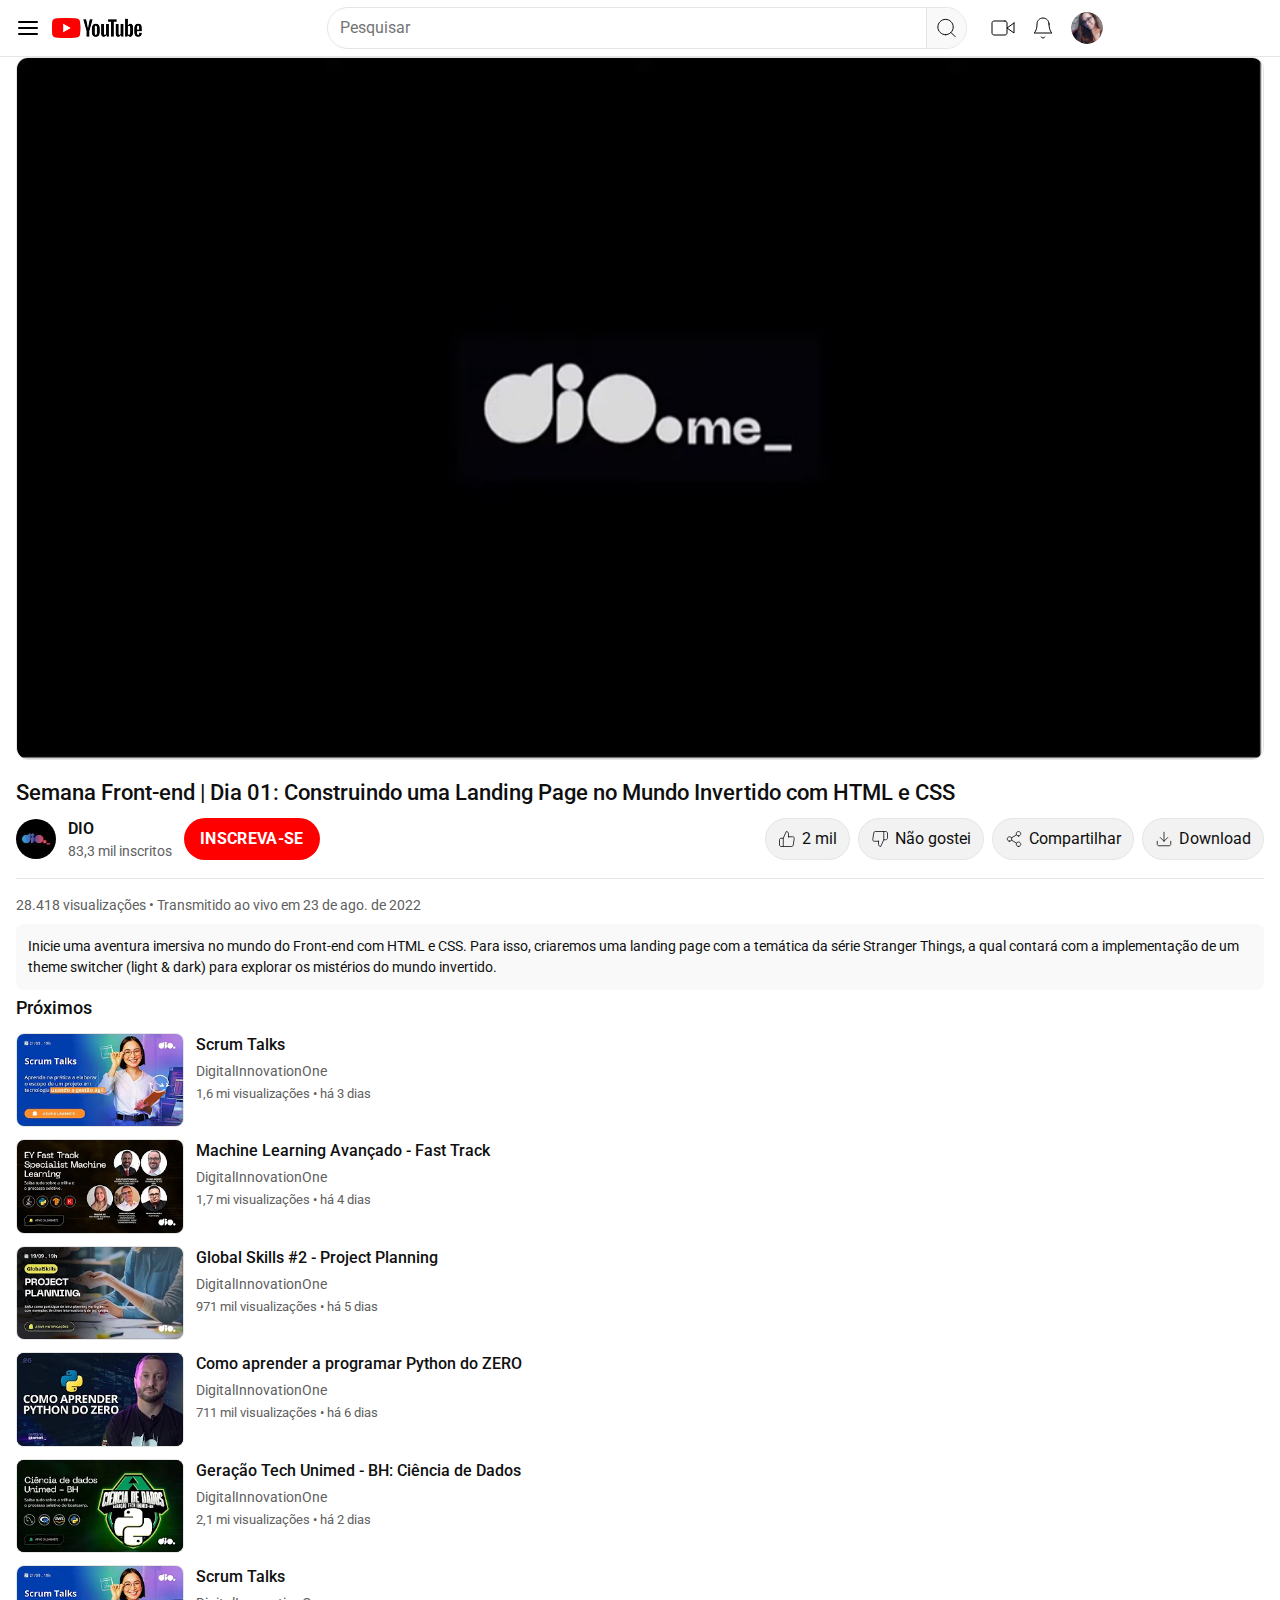
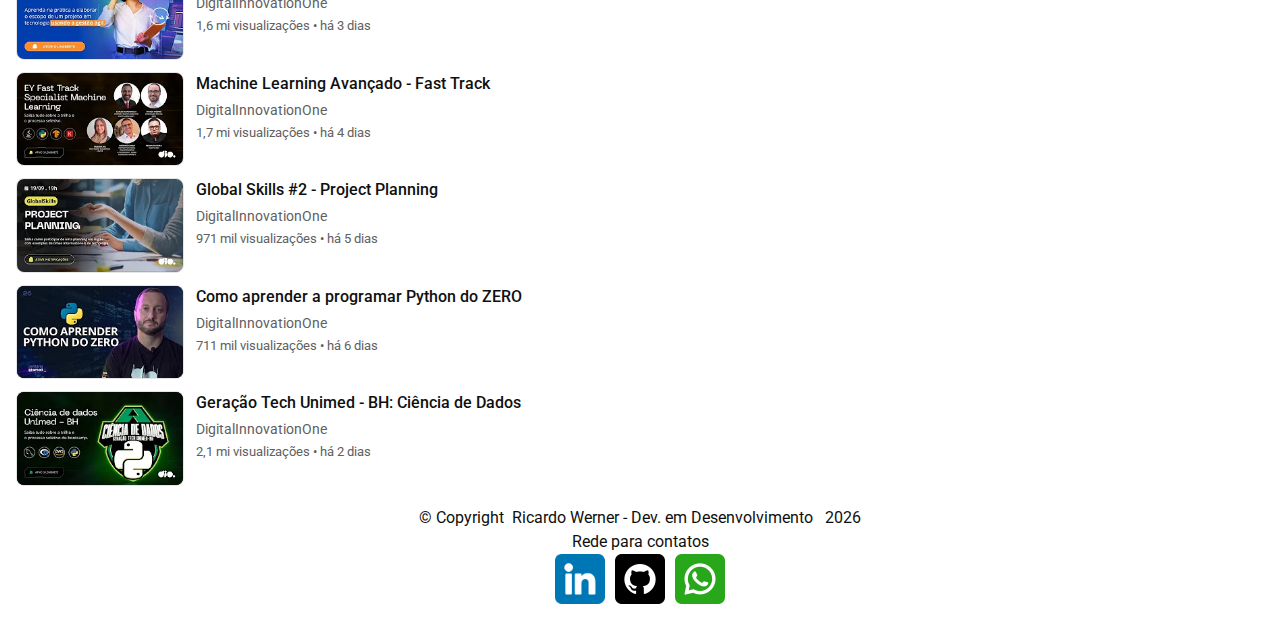
<file: index.html>
<!DOCTYPE html>
<html lang="pt-BR">
    <head>
    <link rel="preconnect" href="https://fonts.googleapis.com" />
    <link rel="preconnect" href="https://fonts.gstatic.com" crossorigin />

    <link
        rel="shortcut icon"
        type="image/x-icon"
        href="./src/assets/icons/favicon.ico"
    />

    <meta charset="utf-8" />
    <meta name="viewport" content="width=device-width, initial-scale=1" />
    <meta
        name="description"
        content="LP inspirada na página do YouTube com HTML5 + CSS3 (Grid e Flexbox), acessível."
    />
    <meta name="keywords" content="HTML, CSS" />
    <meta name="author" content="Ricardo Werner" />
    <meta name="robots" content="index, follow" />
    <meta name="theme-color" content="#ffffff" />

    <link
        href="https://fonts.googleapis.com/css2?family=Roboto:ital,wdth,wght@0,75..100,100..900;1,75..100,100..900&display=swap"
        rel="stylesheet"
    />

    <title>LP — Recriando YouTube</title>
    <link rel="stylesheet" href="./styles/indice.css" />
    </head>

    <body>
        <header class="topbar" role="banner" aria-label="Barra superior">
            <nav class="topbar__nav container" aria-label="Primária">
                <div class="topbar__left">
                <img
                    class="icon-btn"
                    src="./src/assets/icons/menu_1.svg"
                    alt="menu"
                />
                <img
                    class="image-logo"
                    src="./src/assets/images/youtube_1.png"
                    alt="logo do Youtube"
                />
                </div>

                <form class="search" role="search" aria-label="Busca">
                    <input id="search" type="search" placeholder="Pesquisar" />
                    <img
                        class="icon-search"
                        src="./src/assets/icons/search.svg"
                        alt="icone de lupa"
                    />
                </form>

                <div class="topbar__right">
                    <img
                        class="icon-send"
                        src="./src/assets/icons/video.svg"
                        alt="icone de uma câmera de video"
                    />
                    <img
                        class="icon-app"
                        src="./src/assets/icons/bell.svg"
                        alt="icone de um sino"
                    />
                    <img
                        class="avatar"
                        src="./src/assets/images/Avatar.svg"
                        alt="foto do usuário"
                    />
                </div>
            </nav>
        </header>

        <main
            id="conteudo"
            class="content container"
            aria-label="Conteúdo principal"
        >

        <section class="primary" aria-label="Vídeo e detalhes">
            <figure
                class="player"
                role="img"
                aria-label="Player de vídeo, miniatura do conteúdo"
            >
                <img
                    class="primary-video"
                    src="./src/assets/images/image2.png"
                    alt="video principal com o logo da DIO"
                />
                <figcaption class="sr-only">Player de vídeo 16 por 9</figcaption>
            </figure>

            <h1 class="title">
                Semana Front-end | Dia 01: Construindo uma Landing Page no Mundo
                Invertido com HTML e CSS
            </h1>

            <section class="meta">
                <div class="channel">
                    <img
                        class="channel__avatar"
                        src="./src/assets/images/channel_dio.jpg"
                        alt="imagem do canal com o logo da DIO"
                        aria-hidden="true"
                    />
                    <div class="channel__info">
                        <a href="#" class="channel__name"> DIO </a>
                        <span class="channel__subs"> 83,3 mil inscritos </span>
                    </div>
                    <button
                        class="btn btn--subscribe"
                        aria-label="Inscrever-se no canal DIO"
                    >
                        INSCREVA-SE
                    </button>
                </div>

                <section class="actions" role="list" aria-label="Ações do vídeo">
                    <div>
                        <button class="chip" aria-label="Gostei">
                            <img
                                class="classification"
                                src="./src/assets/icons/thumbs-up.svg"
                                alt="icone de uma mao com o polegar para cima - gostei"
                            />
                            2 mil
                        </button>
                    </div>
                    <div>
                        <button class="chip" aria-label="Não gostei">
                            <img
                                class="classification"
                                src="./src/assets/icons/thumbs-down.svg"
                                alt="icone de uma mao com o polegar para baixo - não gostei"
                            />
                            Não gostei
                        </button>
                    </div>
                    <div>
                        <button class="chip" aria-label="Compartilhar">
                            <img
                                class="classification"
                                src="./src/assets/icons/share-2.svg"
                                alt="icone de compartilhar conteúdo"
                            />
                            Compartilhar
                        </button>
                    </div>
                    <div>
                        <button class="chip" aria-label="Download">
                            <img
                                class="classification"
                                src="./src/assets/icons/download.svg"
                                alt="icone de download do conteúdo"
                            />
                            Download
                        </button>
                    </div>
                </section>
            </section>

            <hr class="divider" aria-hidden="true" />

            <section aria-labelledby="desc-title" class="desc">
                <h2 id="desc-title" class="sr-only">Descrição do vídeo</h2>
                <p class="stats">
                    28.418 visualizações • Transmitido ao vivo em 23 de ago. de 2022
                </p>
                <p class="description">
                    Inicie uma aventura imersiva no mundo do Front-end com HTML e CSS.
                    Para isso, criaremos uma landing page com a temática da série
                    Stranger Things, a qual contará com a implementação de um theme
                    switcher (light & dark) para explorar os mistérios do mundo
                    invertido.
                </p>
            </section>
        </section>

        <aside class="sidebar" aria-label="Próximos vídeos">
            <h2 class="sidebar__title">
                Próximos
            </h2>

            <ul class="suggestions" role="list">
                <li class="suggestion">
                    <a
                        class="suggestion__link"
                        target="_blank"
                        rel="noopener noreferrer"
                        href="https://www.youtube.com/watch?v=0kpfMxtX7M4"
                    >
                    <img
                        src="./src/assets/images/video_4.png"
                        alt="Miniatura do vídeo"
                        class="thumb"
                    />
                    <div class="suggestion__meta">
                        <h3 class="suggestion__title">
                            Scrum Talks
                        </h3>
                        <p class="suggestion__channel">
                            DigitalInnovationOne
                        </p>
                        <p class="suggestion__stats">
                            1,6 mi visualizações • há 3 dias
                        </p>
                    </div>
                    </a>
                </li>

                <li class="suggestion">
                    <a
                        class="suggestion__link"
                        target="_blank"
                        rel="noopener noreferrer"
                        href="https://www.youtube.com/watch?v=Ru9AyUPSNPk"
                    >
                    <img
                        src="./src/assets/images/video_5.png"
                        alt="Miniatura do vídeo"
                        class="thumb"
                    />
                    <div class="suggestion__meta">
                        <h3 class="suggestion__title">
                            Machine Learning Avançado - Fast Track
                        </h3>
                        <p class="suggestion__channel">
                            DigitalInnovationOne
                        </p>
                        <p class="suggestion__stats">
                            1,7 mi visualizações • há 4 dias
                        </p>
                    </div>
                    </a>
                </li>

                <li class="suggestion">
                    <a
                        class="suggestion__link"
                        target="_blank"
                        rel="noopener noreferrer"
                        href="https://www.youtube.com/watch?v=gTYMAoX_27c"
                    >
                    <img
                        src="./src/assets/images/video_3.png"
                        alt="Miniatura do vídeo"
                        class="thumb"
                    />
                    <div class="suggestion__meta">
                        <h3 class="suggestion__title">
                            Global Skills #2 - Project Planning
                        </h3>
                        <p class="suggestion__channel">
                            DigitalInnovationOne
                        </p>
                        <p class="suggestion__stats">
                            971 mil visualizações • há 5 dias
                        </p>
                    </div>
                    </a>
                </li>

                <li class="suggestion">
                    <a
                        class="suggestion__link"
                        target="_blank"
                        rel="noopener noreferrer"
                        href="https://www.youtube.com/watch?v=LWyxFrwSGoM"
                    >
                    <img
                        src="./src/assets/images/video_2.png"
                        alt="Miniatura do vídeo"
                        class="thumb"
                    />
                    <div class="suggestion__meta">
                        <h3 class="suggestion__title">
                            Como aprender a programar Python do ZERO
                        </h3>
                        <p class="suggestion__channel">
                            DigitalInnovationOne
                        </p>
                        <p class="suggestion__stats">
                            711 mil visualizações • há 6 dias
                        </p>
                    </div>
                    </a>
                </li>

                <li class="suggestion">
                    <a
                        class="suggestion__link"
                        target="_blank"
                        rel="noopener noreferrer"
                        href="https://www.youtube.com/watch?v=PkEpHoXUkeM"
                    >
                    <img
                        src="./src/assets/images/video_1.png"
                        alt="Miniatura do vídeo"
                        class="thumb"
                    />
                    <div class="suggestion__meta">
                        <h3 class="suggestion__title">
                            Geração Tech Unimed - BH: Ciência de Dados
                        </h3>
                        <p class="suggestion__channel">
                            DigitalInnovationOne
                        </p>
                        <p class="suggestion__stats">
                            2,1 mi visualizações • há 2 dias
                        </p>
                    </div>
                    </a>
                </li>
                <li class="suggestion">
                    <a
                        class="suggestion__link"
                        target="_blank"
                        rel="noopener noreferrer"
                        href="https://www.youtube.com/watch?v=0kpfMxtX7M4"
                    >
                    <img
                        src="./src/assets/images/video_4.png"
                        alt="Miniatura do vídeo"
                        class="thumb"
                    />
                    <div class="suggestion__meta">
                        <h3 class="suggestion__title">
                            Scrum Talks
                        </h3>
                        <p class="suggestion__channel">
                            DigitalInnovationOne
                        </p>
                        <p class="suggestion__stats">
                            1,6 mi visualizações • há 3 dias
                        </p>
                    </div>
                    </a>
                </li>

                <li class="suggestion">
                    <a
                        class="suggestion__link"
                        target="_blank"
                        rel="noopener noreferrer"
                        href="https://www.youtube.com/watch?v=Ru9AyUPSNPk"
                    >
                    <img
                        src="./src/assets/images/video_5.png"
                        alt="Miniatura do vídeo"
                        class="thumb"
                    />
                    <div class="suggestion__meta">
                        <h3 class="suggestion__title">
                            Machine Learning Avançado - Fast Track
                        </h3>
                        <p class="suggestion__channel">
                            DigitalInnovationOne
                        </p>
                        <p class="suggestion__stats">
                            1,7 mi visualizações • há 4 dias
                        </p>
                    </div>
                    </a>
                </li>

                <li class="suggestion">
                    <a
                        class="suggestion__link"
                        target="_blank"
                        rel="noopener noreferrer"
                        href="https://www.youtube.com/watch?v=gTYMAoX_27c"
                    >
                    <img
                        src="./src/assets/images/video_3.png"
                        alt="Miniatura do vídeo"
                        class="thumb"
                    />
                    <div class="suggestion__meta">
                        <h3 class="suggestion__title">
                            Global Skills #2 - Project Planning
                        </h3>
                        <p class="suggestion__channel">
                            DigitalInnovationOne
                        </p>
                        <p class="suggestion__stats">
                            971 mil visualizações • há 5 dias
                        </p>
                    </div>
                    </a>
                </li>

                <li class="suggestion">
                    <a
                        class="suggestion__link"
                        target="_blank"
                        rel="noopener noreferrer"
                        href="https://www.youtube.com/watch?v=LWyxFrwSGoM"
                    >
                    <img
                        src="./src/assets/images/video_2.png"
                        alt="Miniatura do vídeo"
                        class="thumb"
                    />
                    <div class="suggestion__meta">
                        <h3 class="suggestion__title">
                            Como aprender a programar Python do ZERO
                        </h3>
                        <p class="suggestion__channel">
                            DigitalInnovationOne
                        </p>
                        <p class="suggestion__stats">
                            711 mil visualizações • há 6 dias
                        </p>
                    </div>
                    </a>
                </li>

                <li class="suggestion">
                    <a
                        class="suggestion__link"
                        target="_blank"
                        rel="noopener noreferrer"
                        href="https://www.youtube.com/watch?v=PkEpHoXUkeM"
                    >
                    <img
                        src="./src/assets/images/video_1.png"
                        alt="Miniatura do vídeo"
                        class="thumb"
                    />
                    <div class="suggestion__meta">
                        <h3 class="suggestion__title">
                            Geração Tech Unimed - BH: Ciência de Dados
                        </h3>
                        <p class="suggestion__channel">
                            DigitalInnovationOne
                        </p>
                        <p class="suggestion__stats">
                            2,1 mi visualizações • há 2 dias
                        </p>
                    </div>
                    </a>
                </li>
            </ul>
        </aside>
        </main>

        <footer class="footer-main">
            <p class="copyright" id="footer-content">
                &copy; Copyright&nbsp;&nbsp;Ricardo Werner - Dev. em
                Desenvolvimento&nbsp;&nbsp;
            </p>
            <script>
                const date = new Date();
                document.getElementById("footer-content").innerHTML +=
                date.getFullYear();
            </script>

            <p class="redes">Rede para contatos</p>

            <div class="social-icons">
                <a
                    href="https://www.linkedin.com/in/ricardo-werner"
                    target="_blank"
                    rel="noopener noreferrer"
                    class="linkedin"
                >
                <img src="./src/assets/icons/linkedin.png" alt="Linkedin" />
                </a>

                <a
                    href="https://www.github.com/ricardo-werner"
                    target="_blank"
                    rel="noopener noreferrer"
                    class="github"
                >
                <img src="./src/assets/icons/github.png" alt="Github" />
                </a>

                <a
                    href="https://wa.me/5548992102106?text=Olá,%20vamos%20conversar!!"
                    target="_blank"
                    rel="noopener noreferrer"
                    class="whatsapp"
                >
                <img src="./src/assets/icons/whatsapp.png" alt="Whatsapp" />
                </a>
            </div>
        </footer>
    </body>
</html>
</file>
<file: styles/indice.css>
@import url(reset.css);
@import url(global.css);
@import url(footer.css);
</file>
